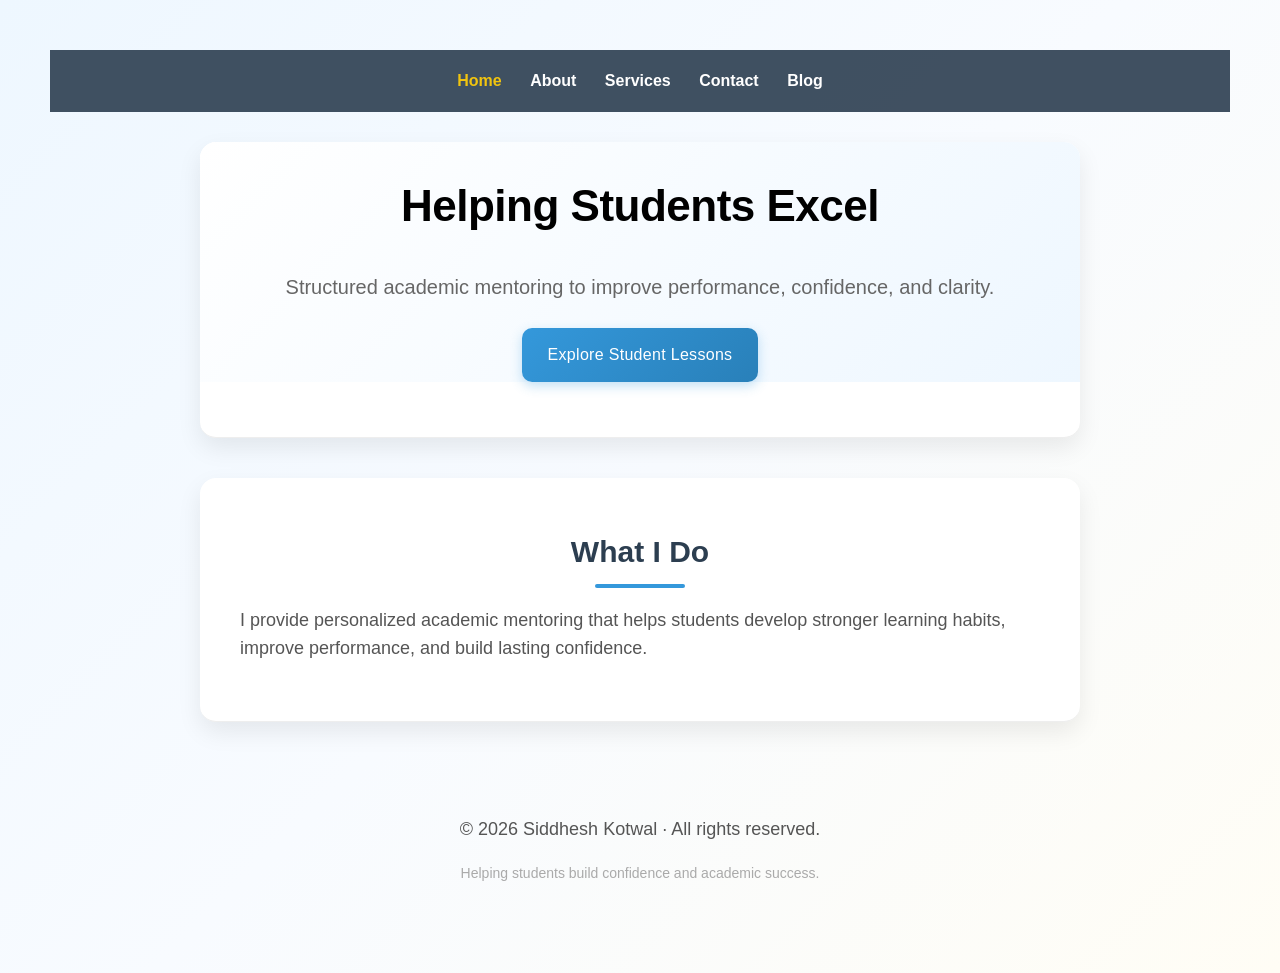
<file: index.html>
<!DOCTYPE html>
<html>
<head>
  <meta charset="UTF-8">
  <meta name="viewport" content="width=device-width, initial-scale=1.0">
  <title>Home | Sid's Website</title>
  <link rel="stylesheet" href="style.css">
</head>
<body>
<nav>
  <a href="index.html" class="active">Home</a>
  <a href="about.html">About</a>
  <a href="services.html">Services</a>
  <a href="contact.html">Contact</a>
  <a href="blog.html">Blog</a>
</nav>
<div class="section hero-slider">

  <div class="slide active">
    <h1>Helping Students Excel</h1>
    <p class="subtitle">
      Structured academic mentoring to improve performance, confidence, and clarity.
    </p>
    <a href="student.html" class="btn">Explore Student Lessons</a>
  </div>

<div class="slide">
  <h1>Achieve Measurable Progress</h1>
  <p class="subtitle">
    Build stronger study habits, prepare for exams, and develop confidence through structured learning.
  </p>
  <a href="student.html" class="btn">Explore Student Lessons</a>
</div>

</div>
<div class="section center-heading">
  <h2>What I Do</h2>
  <p>
  I provide personalized academic mentoring that helps students develop stronger learning habits, improve performance, and build lasting confidence.
</p>
</div>
<script src="script.js"></script>
<footer class="footer">
  <p>© 2026 Siddhesh Kotwal · All rights reserved. </p>
  <p class="footer-tagline"> Helping students build confidence and academic success.</p>
</footer>
</body>
</html>
</file>
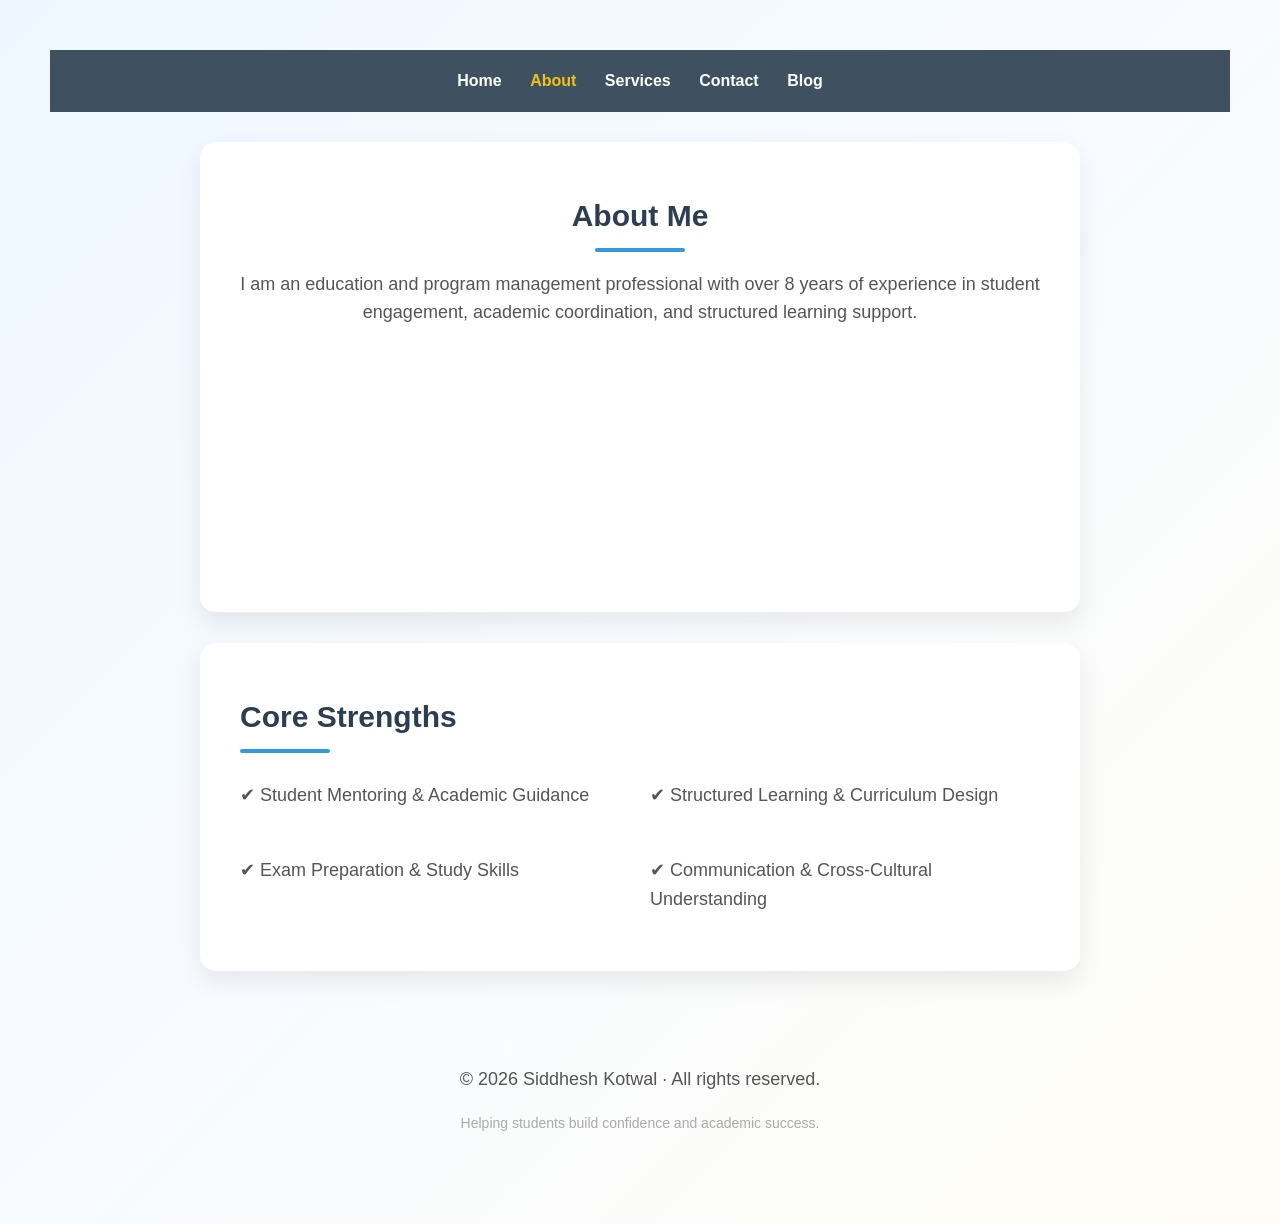
<file: about.html>
<!DOCTYPE html>
<html>
<head>
  <meta charset="UTF-8">
  <meta name="viewport" content="width=device-width, initial-scale=1.0">
  <title>About | Sid's Website</title>
  <link rel="stylesheet" href="style.css">
</head>
<body>
<nav>
  <a href="index.html">Home</a>
  <a href="about.html" class="active">About</a>
  <a href="services.html">Services</a>
  <a href="contact.html">Contact</a>
  <a href="blog.html">Blog</a>
</nav>
<div class="section about-cascade">

  <h2>About Me</h2>

  <p class="about-line">
    I am an education and program management professional with over 8 years of experience in student engagement, academic coordination, and structured learning support.
  </p>

  <p class="about-line">
    Having completed postgraduate studies in Ireland and the United Kingdom, I bring a strong understanding of international education systems and student journeys.
  </p>

  <p class="about-line">
  My work focuses on helping students achieve academic success through structured learning, confidence building, and personalized academic support. 
</p>

  <p class="about-line">
    I am known for a student-first approach, clear communication, and the ability to simplify complex concepts into actionable steps.
  </p>

</div>

<div class="section">

  <h2>Core Strengths</h2>

<div class="strengths-grid">
  <p>✔ Student Mentoring & Academic Guidance</p>
  <p>✔ Structured Learning & Curriculum Design</p>
  <p>✔ Exam Preparation & Study Skills</p>
  <p>✔ Communication & Cross-Cultural Understanding</p>
</div>

</div>
<script src="script.js"></script>
<footer class="footer">
  <p>© 2026 Siddhesh Kotwal · All rights reserved. </p>
  <p class="footer-tagline"> Helping students build confidence and academic success. </p>
</footer>
</body>
</html>
</file>
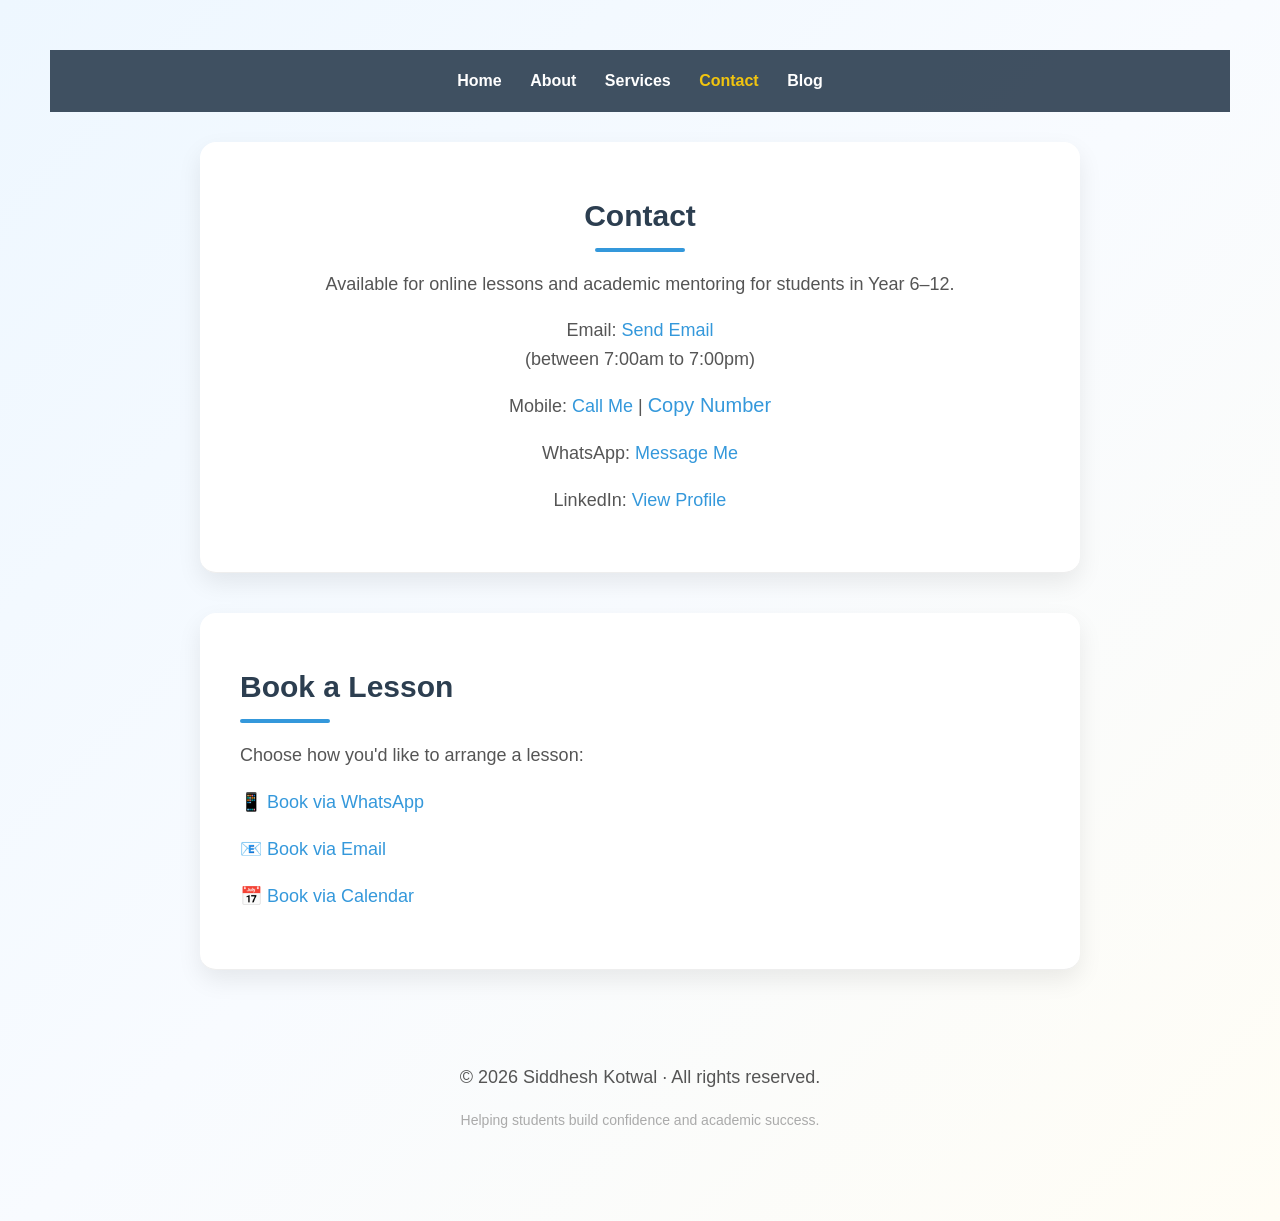
<file: contact.html>
<!DOCTYPE html>
<html>
<head>
  <meta charset="UTF-8">
  <meta name="viewport" content="width=device-width, initial-scale=1.0">
  <title>Contact | Sid's Website</title>
  <link rel="stylesheet" href="style.css">
</head>
<body>
  <nav>
  <a href="index.html">Home</a>
  <a href="about.html">About</a>
  <a href="services.html">Services</a>
  <a href="contact.html" class="active">Contact</a>
  <a href="blog.html">Blog</a>
</nav>
    <div class="section" id="contact">
    <h2>Contact</h2>
    <p> Available for online lessons and academic mentoring for students in Year 6–12.</p>
    <p>Email: 
      <a href="mailto:alsiersid@gmail.com">Send Email</a><br>
  (between 7:00am to 7:00pm)
    </p>
    <p>Mobile: 
  <a href="tel:+918369411532">Call Me</a> |
  <button class="copy-btn" onclick="copyNumber(this)">Copy Number</button></p>
    <p> WhatsApp: <a href="https://wa.me/918369411532?text=Hi%20Siddhesh,%20I%20would%20like%20to%20talk%20to%20you!%20( ^_^)／" target="_blank">
  Message Me
</a></p>
    <p> LinkedIn: 
  <a href="https://www.linkedin.com/in/siddhesh-kotwal-a87618b4/" target="_blank">
    View Profile
  </a></p>
</div>
<div class="section" id="booking">
  <h2>Book a Lesson</h2>

  <p>Choose how you'd like to arrange a lesson:</p>

  <p>
    📱 <a href="https://wa.me/918369411532?text=Hi%20Siddhesh,%20I%20would%20like%20to%20book%20a%20lesson" target="_blank">
      Book via WhatsApp
    </a>
  </p>

  <p>
    📧 <a href="mailto:alsiersid@gmail.com?subject=Lesson Booking Request">
      Book via Email
    </a>
  </p>

  <p>
    📅 <a href="https://calendly.com/alsiersid/meeting" target="_blank"> Book via Calendar 

    </a>
  </p>
</div>
<script src="script.js"></script>
<footer class="footer">
  <p>© 2026 Siddhesh Kotwal · All rights reserved. </p>
  <p class="footer-tagline"> Helping students build confidence and academic success. </p>
</footer>
</body>
</html>
</file>
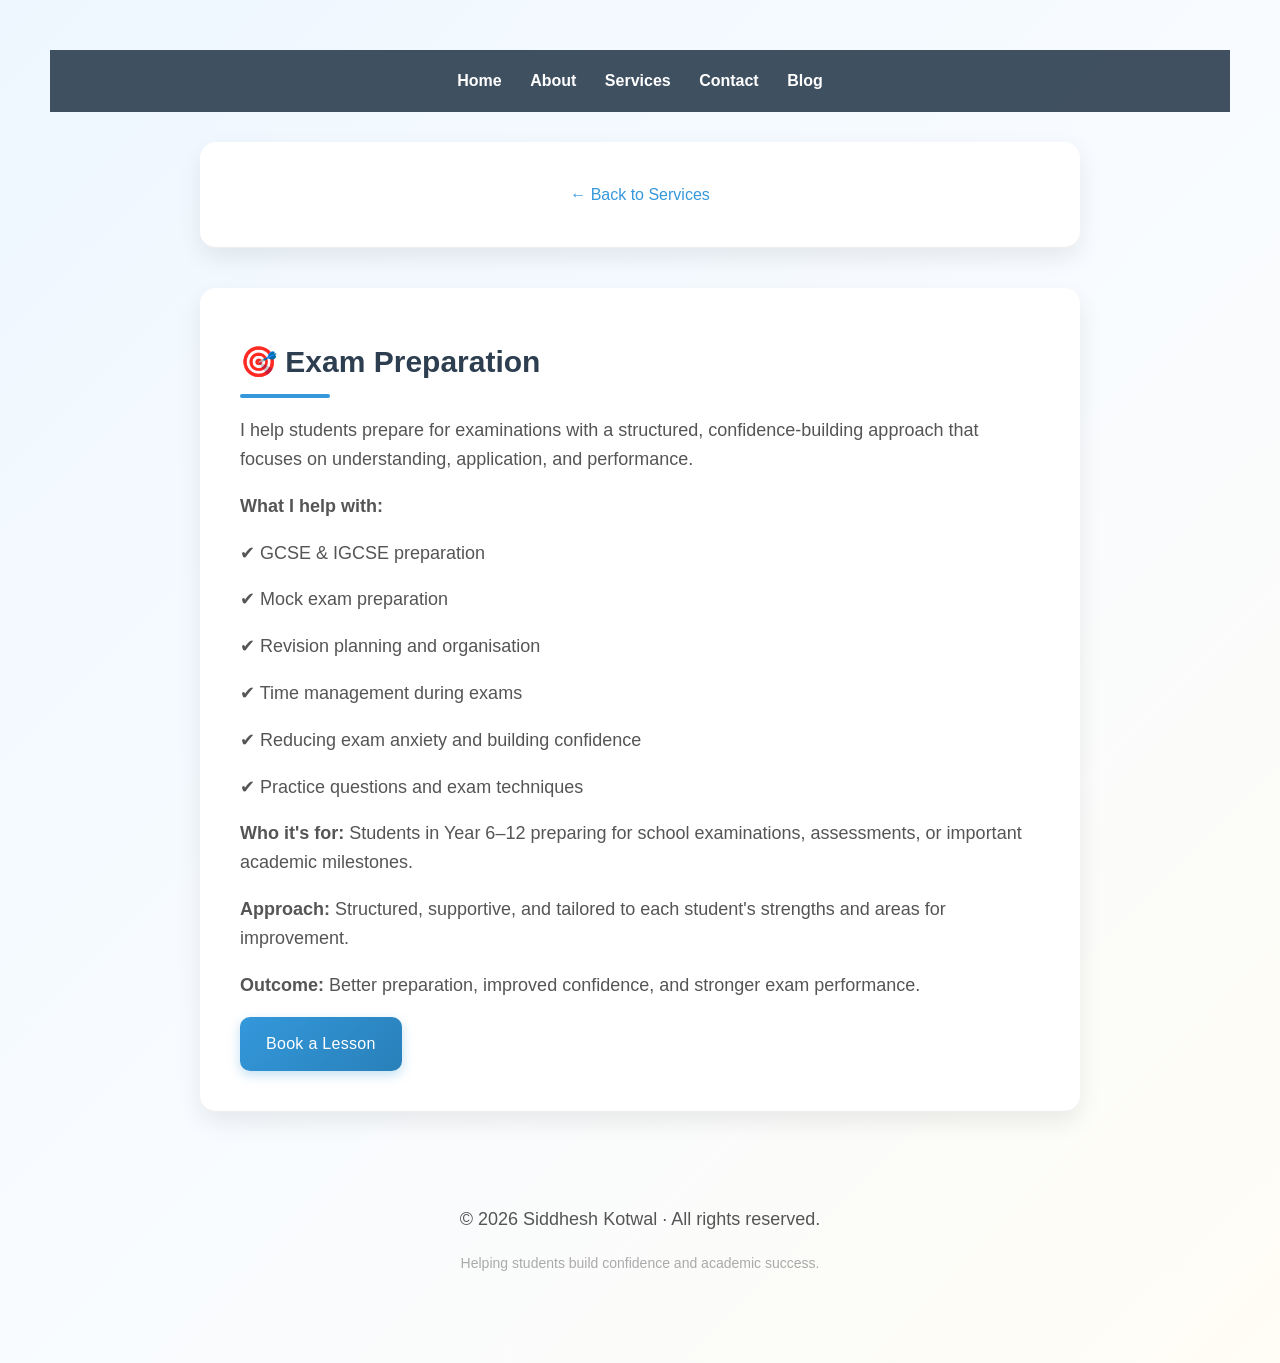
<file: exam-preparation.html>
<!DOCTYPE html>
<html>
<head>
  <meta charset="UTF-8">
  <meta name="viewport" content="width=device-width, initial-scale=1.0">
  <title>Exam Preparation | Sid's Website</title>
  <link rel="stylesheet" href="style.css">
</head>

<body>

<nav>
  <a href="index.html">Home</a>
  <a href="about.html">About</a>
  <a href="services.html">Services</a>
  <a href="contact.html">Contact</a>
  <a href="blog.html">Blog</a>
</nav>

<div class="section">
  <a href="services.html">← Back to Services</a>
</div>

<div class="section">

  <h2>🎯 Exam Preparation</h2>

  <p>
    I help students prepare for examinations with a structured, confidence-building approach that focuses on understanding, application, and performance.
  </p>

  <p><strong>What I help with:</strong></p>

  <p>✔ GCSE & IGCSE preparation</p>
  <p>✔ Mock exam preparation</p>
  <p>✔ Revision planning and organisation</p>
  <p>✔ Time management during exams</p>
  <p>✔ Reducing exam anxiety and building confidence</p>
  <p>✔ Practice questions and exam techniques</p>

  <p>
    <strong>Who it's for:</strong> Students in Year 6–12 preparing for school examinations, assessments, or important academic milestones.
  </p>

  <p>
    <strong>Approach:</strong> Structured, supportive, and tailored to each student's strengths and areas for improvement.
  </p>

  <p>
    <strong>Outcome:</strong> Better preparation, improved confidence, and stronger exam performance.
  </p>

  <a href="contact.html" class="btn">Book a Lesson</a>

</div>

<script src="script.js"></script>

<footer class="footer">
  <p>© 2026 Siddhesh Kotwal · All rights reserved.</p>
  <p class="footer-tagline">Helping students build confidence and academic success.</p>
</footer>

</body>
</html>
</file>
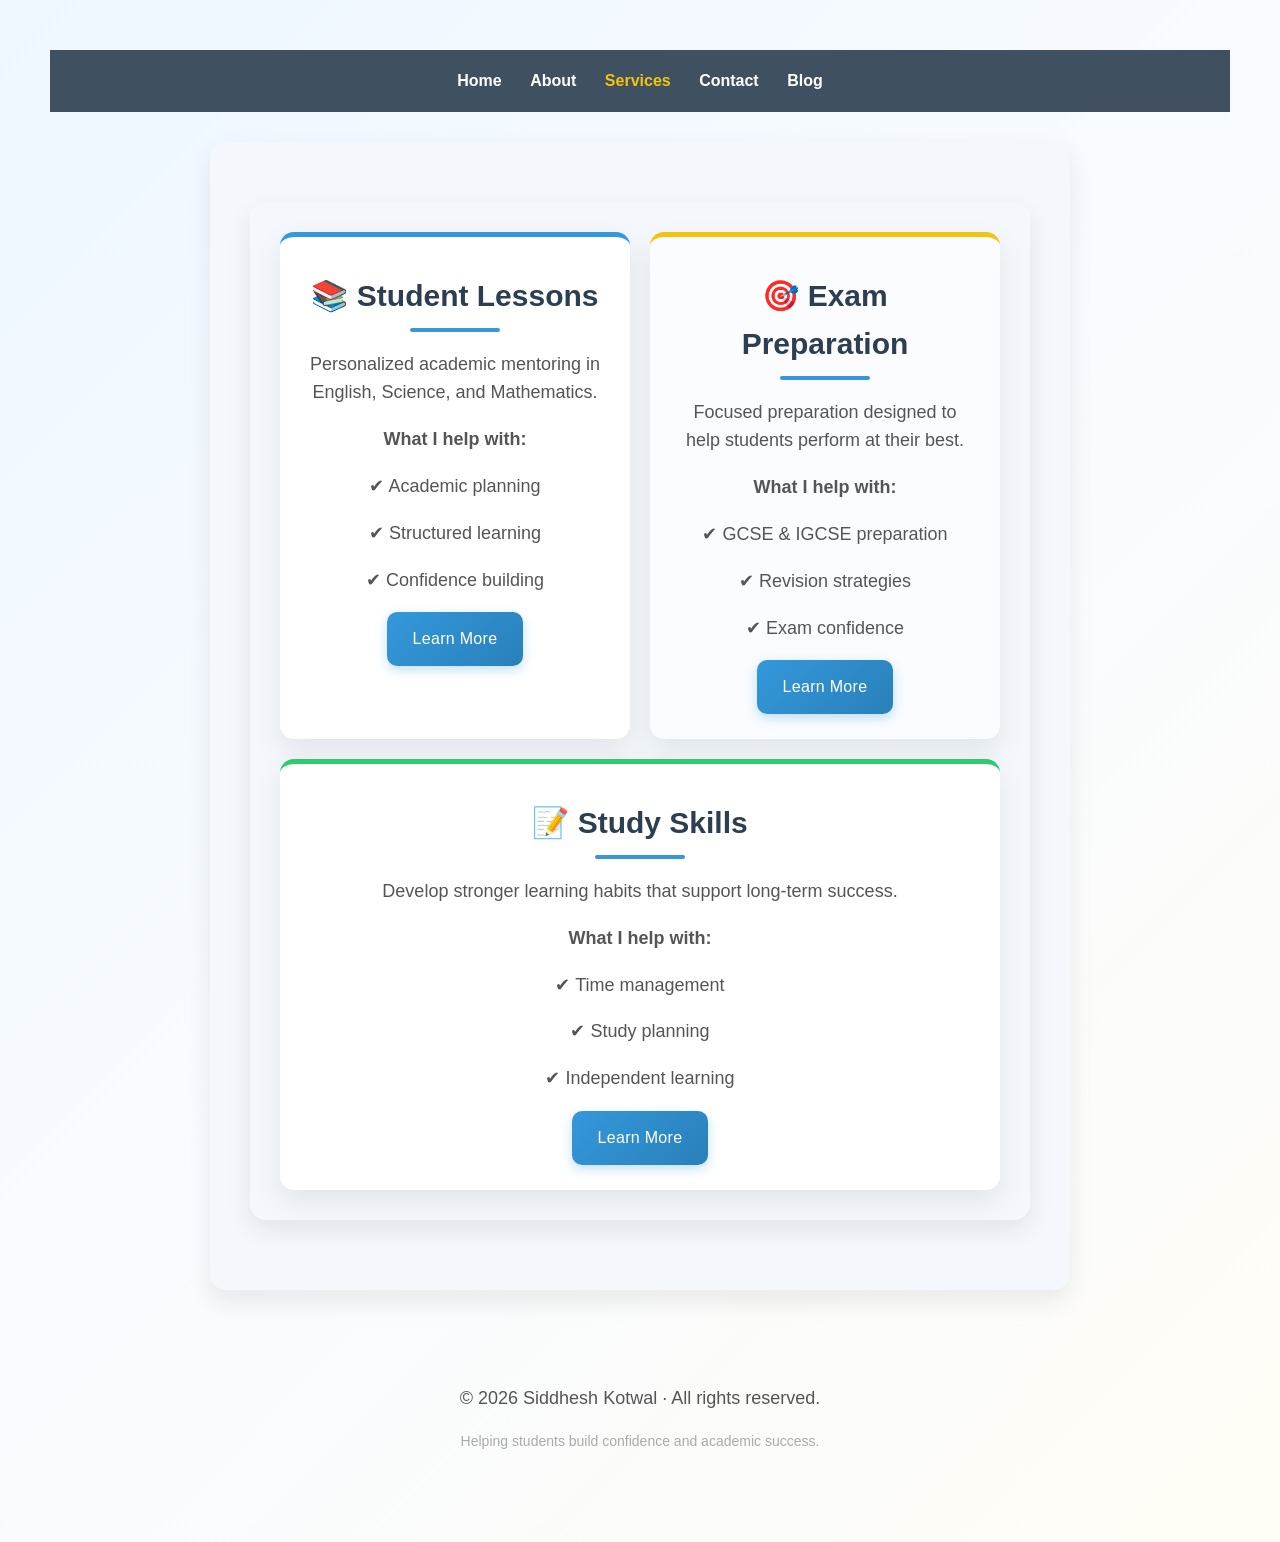
<file: services.html>
<!DOCTYPE html>
<html>
<head>
  <meta charset="UTF-8">
  <meta name="viewport" content="width=device-width, initial-scale=1.0">
  <title>Services | Sid's Website</title>
  <link rel="stylesheet" href="style.css">
</head>
<body>
  <nav>
  <a href="index.html">Home</a>
  <a href="about.html">About</a>
  <a href="services.html" class="active">Services</a>
  <a href="contact.html">Contact</a>
  <a href="blog.html">Blog</a>
</nav>
<div class="section services-panels">

  <div class="section services-panels">

  <div class="service-card">
    <h2>📚 Student Lessons</h2>

    <p>Personalized academic mentoring in English, Science, and Mathematics.</p>

    <p><strong>What I help with:</strong></p>

    <p>✔ Academic planning</p>
    <p>✔ Structured learning</p>
    <p>✔ Confidence building</p>

    <a href="student.html" class="btn">Learn More</a>
  </div>

  <div class="service-card">
    <h2>🎯 Exam Preparation</h2>

    <p>Focused preparation designed to help students perform at their best.</p>

    <p><strong>What I help with:</strong></p>

    <p>✔ GCSE & IGCSE preparation</p>
    <p>✔ Revision strategies</p>
    <p>✔ Exam confidence</p>

    <a href="exam-preparation.html" class="btn">Learn More</a>
  </div>

  <div class="service-card">
    <h2>📝 Study Skills</h2>

    <p>Develop stronger learning habits that support long-term success.</p>

    <p><strong>What I help with:</strong></p>

    <p>✔ Time management</p>
    <p>✔ Study planning</p>
    <p>✔ Independent learning</p>

    <a href="study-skills.html" class="btn">Learn More</a>
  </div>

</div>

</div>
<script src="script.js"></script>
<footer class="footer">
  <p>© 2026 Siddhesh Kotwal · All rights reserved. </p>
  <p class="footer-tagline"> Helping students build confidence and academic success.</p>
</footer>
</body>
</html>
</file>
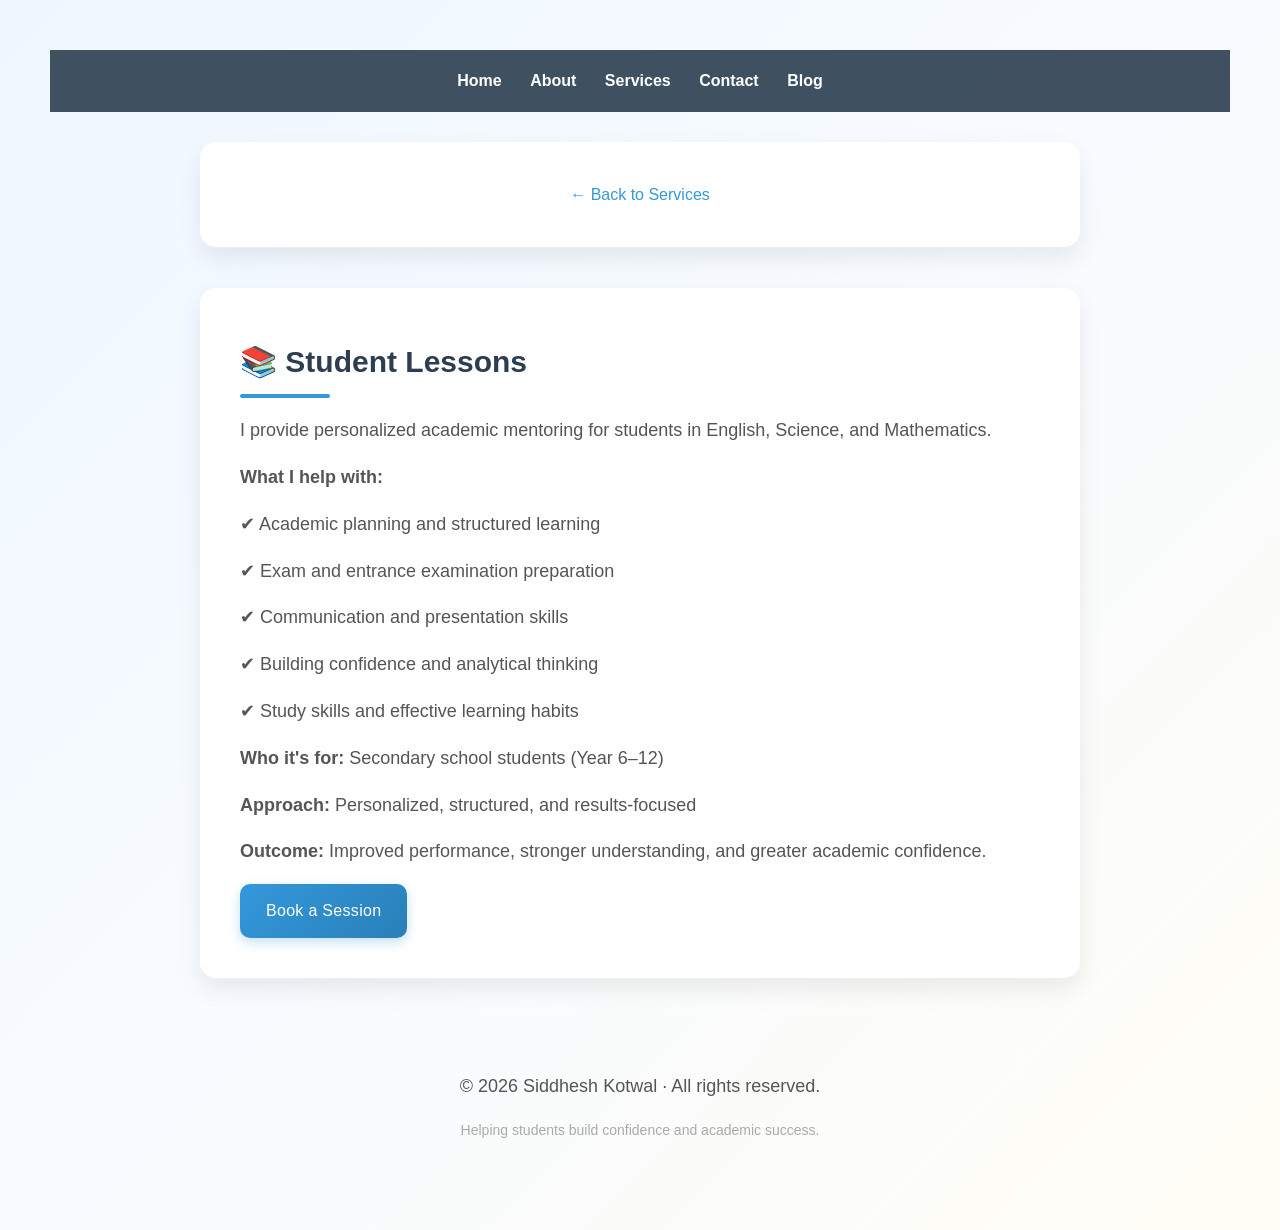
<file: student.html>
<!DOCTYPE html>
<html>
<head>
  <meta charset="UTF-8">
  <meta name="viewport" content="width=device-width, initial-scale=1.0">
  <title>Student Lessons | Sid's Website</title>
  <link rel="stylesheet" href="style.css">
</head>

<body>
  <nav>
    <a href="index.html">Home</a>
    <a href="about.html">About</a>
    <a href="services.html">Services</a>
    <a href="contact.html">Contact</a>
    <a href="blog.html">Blog</a>
  </nav>
  <div class="section">
    <a href="services.html">← Back to Services</a>
</div>

  <div class="section">
   <h2>📚 Student Lessons</h2>
   <p> I provide personalized academic mentoring for students in English, Science, and Mathematics. </p>
   <p><strong>What I help with:</strong></p>
   <p>✔ Academic planning and structured learning</p>
   <p>✔ Exam and entrance examination preparation</p>
   <p>✔ Communication and presentation skills</p>
   <p>✔ Building confidence and analytical thinking</p>
   <p>✔ Study skills and effective learning habits</p>
   <p><strong>Who it's for:</strong> Secondary school students (Year 6–12)</p>
   <p><strong>Approach:</strong> Personalized, structured, and results-focused</p>
   <p><strong>Outcome:</strong> Improved performance, stronger understanding, and greater academic confidence.</p>
   <a href="contact.html" class="btn">Book a Session</a>
</div>
<script src="script.js"></script>
<footer class="footer">
  <p>© 2026 Siddhesh Kotwal · All rights reserved. </p>
  <p class="footer-tagline"> Helping students build confidence and academic success. </p>
</footer>
</body>
</html>
</file>
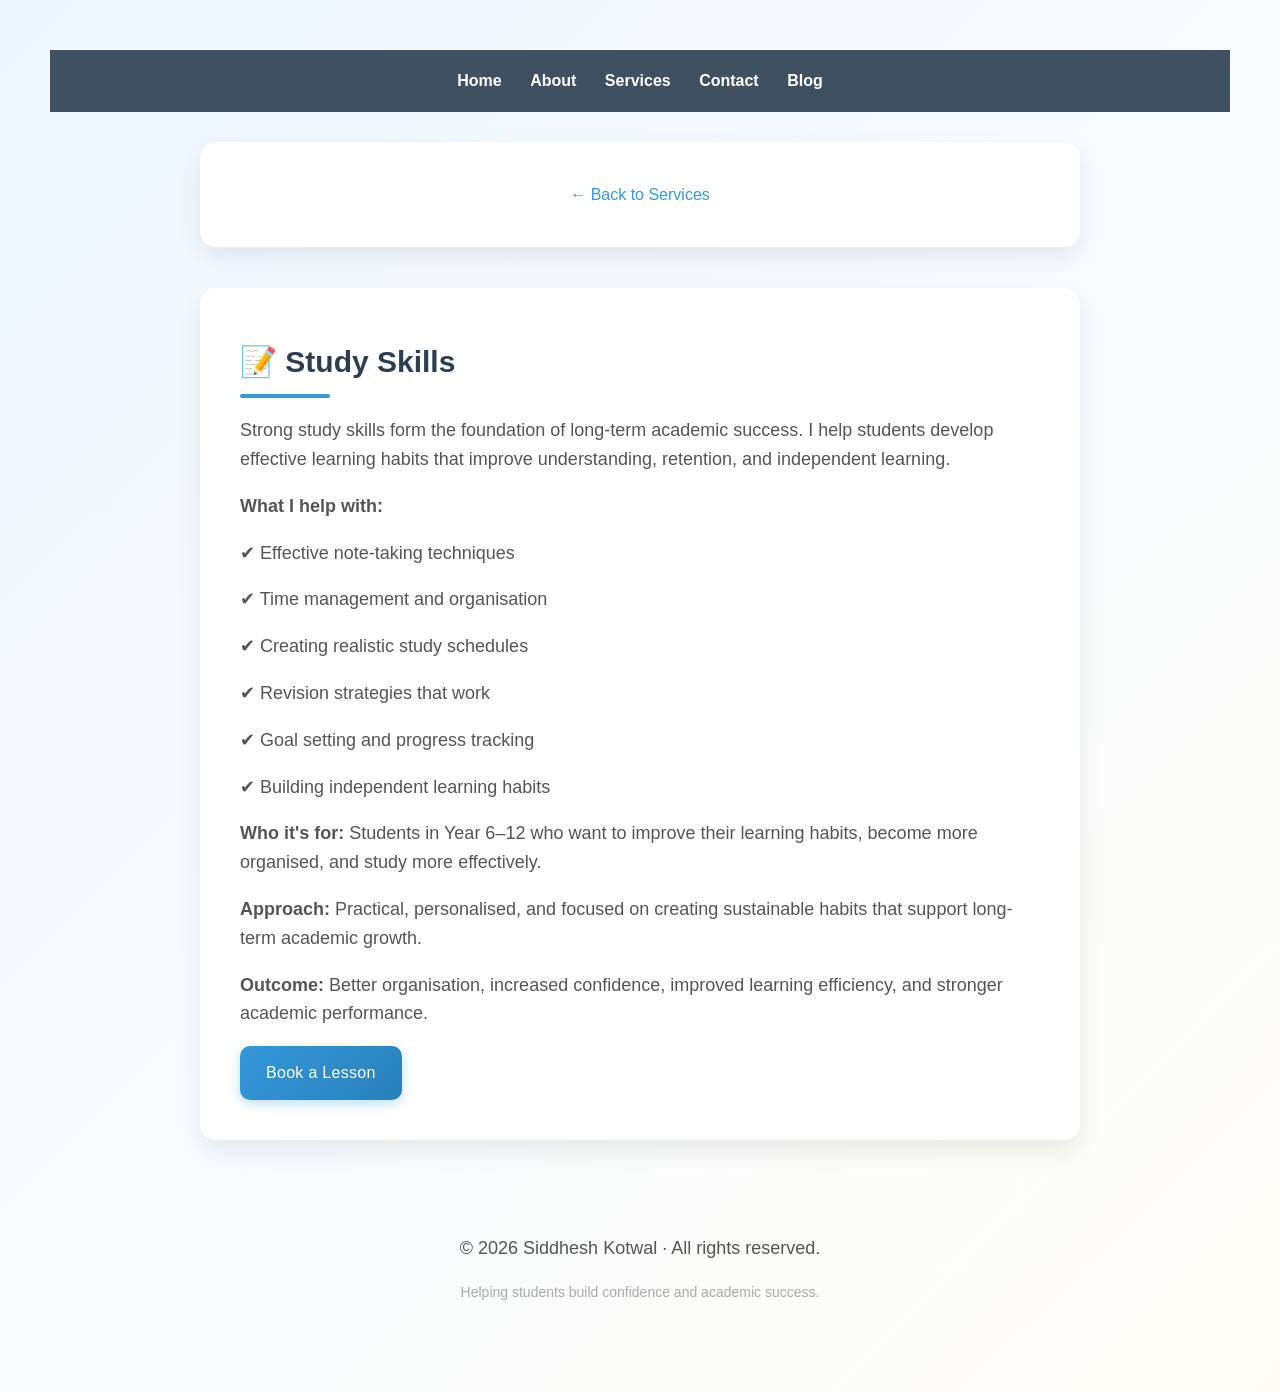
<file: study-skills.html>
<!DOCTYPE html>
<html>
<head>
  <meta charset="UTF-8">
  <meta name="viewport" content="width=device-width, initial-scale=1.0">
  <title>Study Skills | Sid's Website</title>
  <link rel="stylesheet" href="style.css">
</head>

<body>

<nav>
  <a href="index.html">Home</a>
  <a href="about.html">About</a>
  <a href="services.html">Services</a>
  <a href="contact.html">Contact</a>
  <a href="blog.html">Blog</a>
</nav>

<div class="section">
  <a href="services.html">← Back to Services</a>
</div>

<div class="section">

  <h2>📝 Study Skills</h2>

  <p>
    Strong study skills form the foundation of long-term academic success. I help students develop effective learning habits that improve understanding, retention, and independent learning.
  </p>

  <p><strong>What I help with:</strong></p>

  <p>✔ Effective note-taking techniques</p>
  <p>✔ Time management and organisation</p>
  <p>✔ Creating realistic study schedules</p>
  <p>✔ Revision strategies that work</p>
  <p>✔ Goal setting and progress tracking</p>
  <p>✔ Building independent learning habits</p>

  <p>
    <strong>Who it's for:</strong> Students in Year 6–12 who want to improve their learning habits, become more organised, and study more effectively.
  </p>

  <p>
    <strong>Approach:</strong> Practical, personalised, and focused on creating sustainable habits that support long-term academic growth.
  </p>

  <p>
    <strong>Outcome:</strong> Better organisation, increased confidence, improved learning efficiency, and stronger academic performance.
  </p>

  <a href="contact.html" class="btn">Book a Lesson</a>

</div>

<script src="script.js"></script>

<footer class="footer">
  <p>© 2026 Siddhesh Kotwal · All rights reserved.</p>
  <p class="footer-tagline">Helping students build confidence and academic success.</p>
</footer>

</body>
</html>
</file>
<file: style.css>
body {
      font-family: 'Segoe UI', Tahoma, Geneva, Verdana, sans-serif;
      background: linear-gradient(135deg, #eef7ff, #f8fbff, #fffdf5);
      padding: 50px;
      max-width: 1200px;
      margin: 0 auto;
      line-height: 1.6;
      opacity: 0;
      animation: pageFade 0.6s ease forwards;
    }
h1 {
  font-size: 44px;
  font-weight: 700;
  letter-spacing: -0.5px;
}

h2 {
  color: #2c3e50;
  font-size: 30px;
  font-weight: 600;
  margin-top: 10px;
  margin-bottom: 10px;
}
h2::after {
  content: "";
  display: block;
  width: 90px;
  height: 4px;
  background: #3498db;
  margin-top: 8px;
  border-radius: 10px;
}
.section:first-of-type h2::after {
  margin-left: auto;
  margin-right: auto;
}
.center-heading h2::after {
  margin: 8px auto 0;
}
.hero {
  padding: 60px 40px;
}
.subtitle {
  font-size: 20px;
  color: #666;
  margin-top: 10px;
  margin-bottom: 25px;
}
.micro-text {
  font-size: 14px;
  color: #888;
  margin-bottom: 25px;
  letter-spacing: 0.3px;
}
.hero-buttons {
  display: flex;
  justify-content: center;
  gap: 15px;
  flex-wrap: wrap;
}
.btn.secondary {
  background: white;
  color: #3498db;
  border: 2px solid #3498db;
}

.btn.secondary:hover {
  background: #3498db;
  color: white;
}
p {
  font-size: 18px;
  color: #555;
}
 .btn {
  display: inline-block;
  background: linear-gradient(135deg, #3498db, #2980b9);
  color: white;
  padding: 14px 26px;
  border-radius: 10px;
  text-decoration: none;
  font-weight: 500;
  transition: all 0.2s ease;
  letter-spacing: 0.3px;
  box-shadow: 0 4px 12px rgba(52,152,219,0.3);
}

.btn:hover {
  transform: translateY(-2px) scale(1.02);
  box-shadow: 0 10px 22px rgba(52,152,219,0.35);
}

.section {
  background: white;
  margin: 40px auto;
  padding: 40px;
  border-radius: 16px;
  width: 90%;
  max-width: 800px;
  box-shadow: 0 10px 25px rgba(0,0,0,0.08);
  text-align: left;
  transition: transform 0.2s ease, box-shadow 0.2s ease;
  opacity: 0;
  transform: translateY(20px);
  animation: fadeInUp 0.6s ease forwards;
}
.hero-slider {
  position: relative;
  overflow: hidden;
}

.slide {
  position: absolute;
  width: 100%;
  top: 0;
  left: 100%;
  opacity: 0;
  transition: all 0.8s cubic-bezier(0.4, 0, 0.2, 1);

  text-align: center;
}

.slide.active {
  left: 0;
  opacity: 1;
}

.slide.exit {
  left: -100%;
  opacity: 0;
}
.hero-slider::after {
  content: "";
  display: block;
  height: 215px;
}
.slide:nth-child(1) {
  background: linear-gradient(
    135deg,
    #ffffff,
    #eef7ff
  );
}

.slide:nth-child(2) {
  background: linear-gradient(
    135deg,
    #ffffff,
    #fff9e8
  );
}
.services-panels {
  display: flex;
  gap: 20px;
  justify-content: space-between;
  flex-wrap: wrap;
  background: #f4f7fb;
  padding: 30px;
  border-radius: 16px;
}

.service-card {
  flex: 1;
  min-width: 280px;

  background: white;
  padding: 25px;
  border-radius: 14px;

  box-shadow: 0 12px 30px rgba(0,0,0,0.08);
  transition: transform 0.2s ease, box-shadow 0.2s ease;
}

.service-card:hover {
  transform: translateY(-6px);
  box-shadow: 0 18px 40px rgba(0,0,0,0.12);
}
.service-card:nth-child(2) {
  background: #fafcff;
}
.testimonial-text {
  font-size: 18px;
  font-style: italic;
  color: #333;
  margin-bottom: 10px;
}

.about-cascade {
  margin: 0 auto;
}
.about-line {
  opacity: 0;
  transform: translateY(20px);
  transition: all 0.6s ease;
}

.about-line.show {
  opacity: 1;
  transform: translateY(0);
}

.strengths-grid {
  display: grid;
  grid-template-columns: 1fr 1fr;
  gap: 10px 20px;
}

body .section:first-of-type {
  margin-top: 30px;
}
.testimonial-author {
  font-size: 14px;
  color: #888;
}
.footer {
  margin-top: 50px;
  padding: 25px;
  text-align: center;
  color: #777;
}

.footer-tagline {
  font-size: 14px;
  color: #aaa;
  margin-top: 5px;
}
.center-heading h2 {
  text-align: center;
}
.section:nth-of-type(2) { animation-delay: 0.1s; }
.section:nth-of-type(3) { animation-delay: 0.2s; }
.section:nth-of-type(4) { animation-delay: 0.3s; }
.section:nth-of-type(5) { animation-delay: 0.4s; }
.section:nth-of-type(6) { animation-delay: 0.5s; }

.blog-grid {
  display: grid;
  grid-template-columns: repeat(auto-fit, minmax(260px, 1fr));
  gap: 20px;
  margin-top: 20px;
}

.blog-card {
  background: white;
  border-radius: 16px;
  padding: 25px;
  box-shadow: 0 10px 25px rgba(0,0,0,0.08);
  transition: transform 0.2s ease, box-shadow 0.2s ease;
}

.blog-card:hover {
  transform: translateY(-6px);
  box-shadow: 0 14px 35px rgba(0,0,0,0.12);
}

.blog-card h3 {
  color: #2c3e50;
  margin-bottom: 12px;
  font-size: 22px;
}

.blog-date {
  color: #888;
  font-size: 14px;
  margin-bottom: 10px;
}

.service-card:nth-child(1) {
  border-top: 5px solid #3498db;
}

.service-card:nth-child(2) {
  border-top: 5px solid #f1c40f;
}

.service-card:nth-child(3) {
  border-top: 5px solid #2ecc71;
}

@keyframes fadeInUp {
  to {
    opacity: 1;
    transform: translateY(0);
  }
}
@keyframes pageFade {
  to {
    opacity: 1;
  }
}
.section:hover {
  transform: translateY(-4px);
  box-shadow: 0 14px 35px rgba(0,0,0,0.12);
}   
.section:first-of-type {
  text-align: center;
}
.section:not(:last-child) {
  border-bottom: 1px solid #eee;
}
.section + .section {
  margin-top: 30px;
}
a {
  color: #3498db;
  text-decoration: none;
  font-weight: 500;
  transition: color 0.2s ease;
}

a:hover {
  text-decoration: underline;
}

.copy-btn {
  background: none;
  border: none;
  color: #3498db;
  font-weight: 500;
  cursor: pointer;
  font-size: 20px;
  padding: 0;
  font-family: inherit;
  appearance: none;
  -webkit-appearance: none;
  -webkit-tap-highlight-color: transparent;
}
.copy-btn:hover {
  text-decoration: underline;
}
.copy-btn:focus {
  outline: 2px solid #d3d3d3;
  border-radius: 4px;
}
nav {
  background: rgba(44, 62, 80, 0.9);
  padding: 18px;
  text-align: center;
  position: sticky;
  top: 0;
  z-index: 1000;
  backdrop-filter: blur(10px);
}
nav a {
  color: white;
  margin: 0 12px;
  font-weight: bold;
  text-decoration: none;
  position: relative;
  transition: color 0.2s ease
}
nav a:hover {
  text-decoration: none;
  color: #ecf0f1;
}
nav a::after {
  content: "";
  position: absolute;
  width: 0;
  height: 2px;
  background: white;
  left: 0;
  bottom: -5px;
  transition: 0.3s;
}

nav a:hover::after {
  width: 100%;
}
nav a.active {
  color: #f1c40f;
}
html {
  scroll-behavior: smooth;
}

@media (max-width: 600px) {
  h1 {
    font-size: 32px;
  }

  h2 {
    font-size: 24px;
  }
  body {
    padding: 20px;
  }

  p {
    font-size: 18px;
  }
  nav {
    text-align: center;
  }
  nav a {
    display: block;
    margin: 12px 0;
  }
  .section {
    padding: 25px;
  }
  button {
    width: 100%;
  }
  .hero {
  padding: 40px 20px;
}
.subtitle {
  font-size: 18px;
}
.services-panels {
  flex-direction: column;
}
.strengths-grid {
    grid-template-columns: 1fr;
  }
}
</file>
